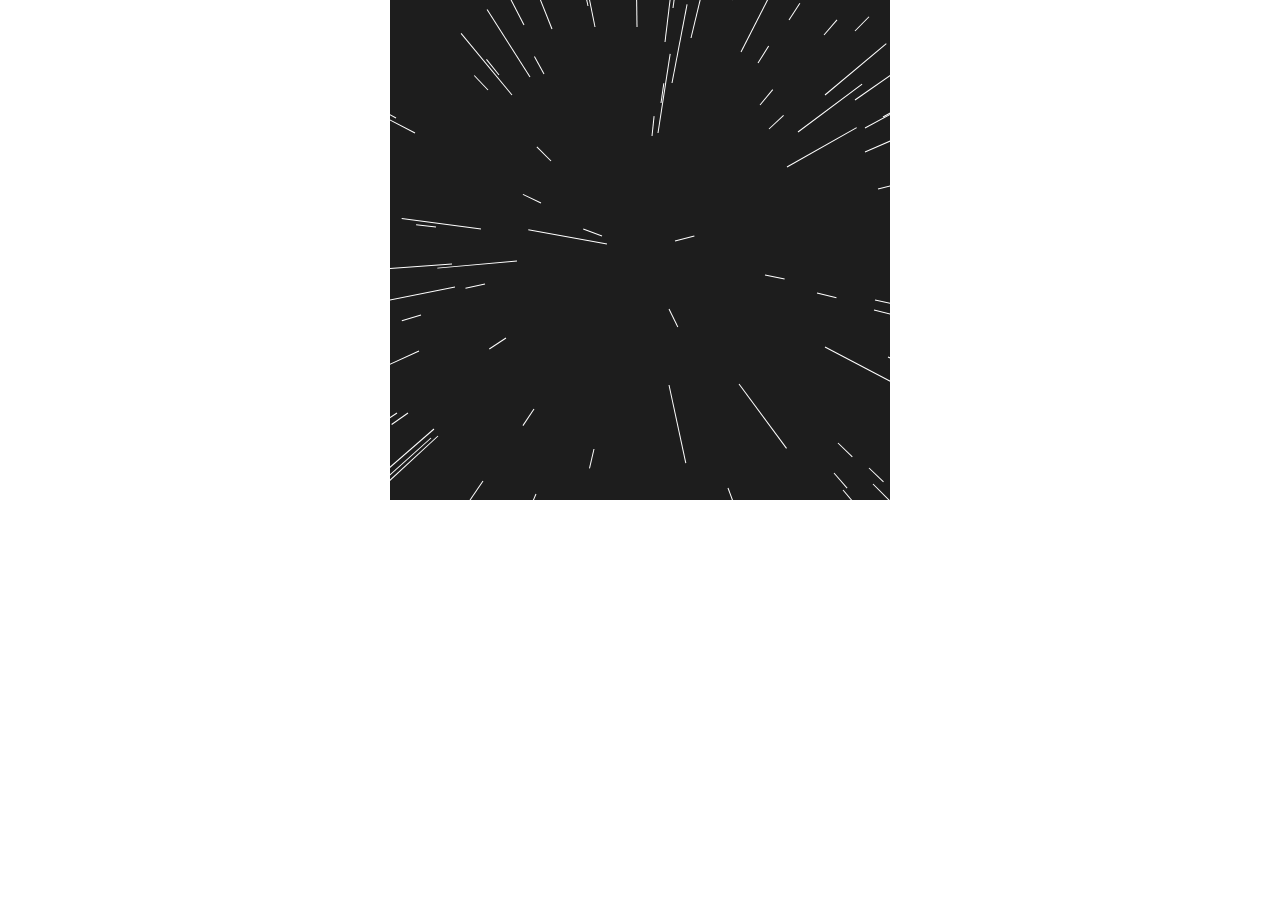
<file: 001-Starfield/index.html>
<!DOCTYPE html>
<html lang="en">

<head>
    <meta charset="UTF-8">
    <meta http-equiv="X-UA-Compatible" content="IE=edge">
    <meta name="viewport" content="width=device-width, initial-scale=1.0">
    <title>Starfield</title>
    <style>
        body {
            margin: 0;
            display: flex;
            justify-content: center;
        }

        canvas {
            background-color: #1d1d1d;
        }
    </style>
</head>

<body>
    <canvas width="500" height="500"></canvas>
    <script src=" main.js"></script>
</body>

</html>
</file>
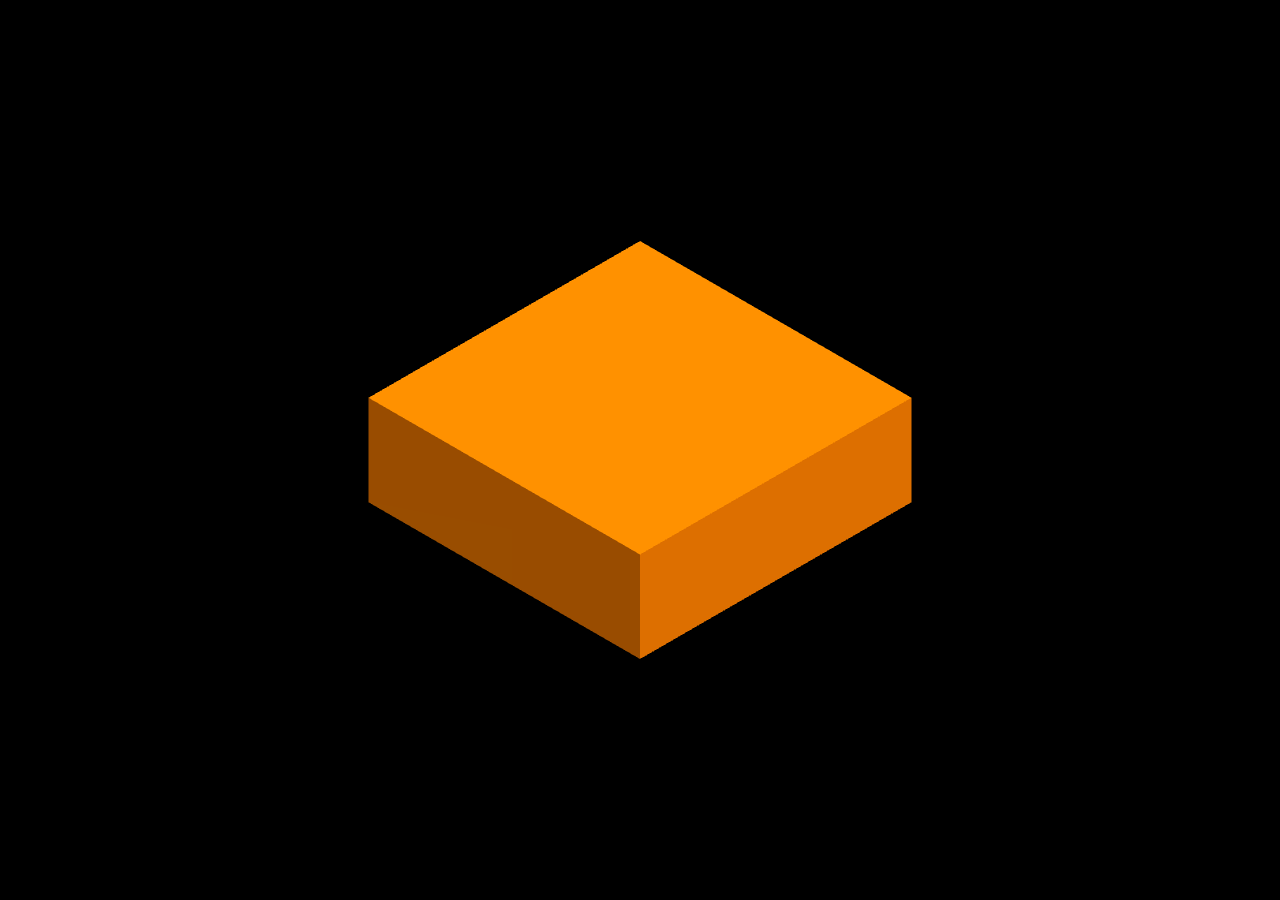
<file: 001.5-3d-falling-game/index.html>
<!DOCTYPE html>
<html>

<head>
    <meta charset="utf-8">
    <title>3d stack game</title>
    <style>
        body {
            margin: 0;
        }
    </style>
</head>

<body>
    <script src="js/cannon.js"></script>
    <script src="js/three.js"></script>
    <script src="js/main.js"></script>
</body>

</html>
</file>
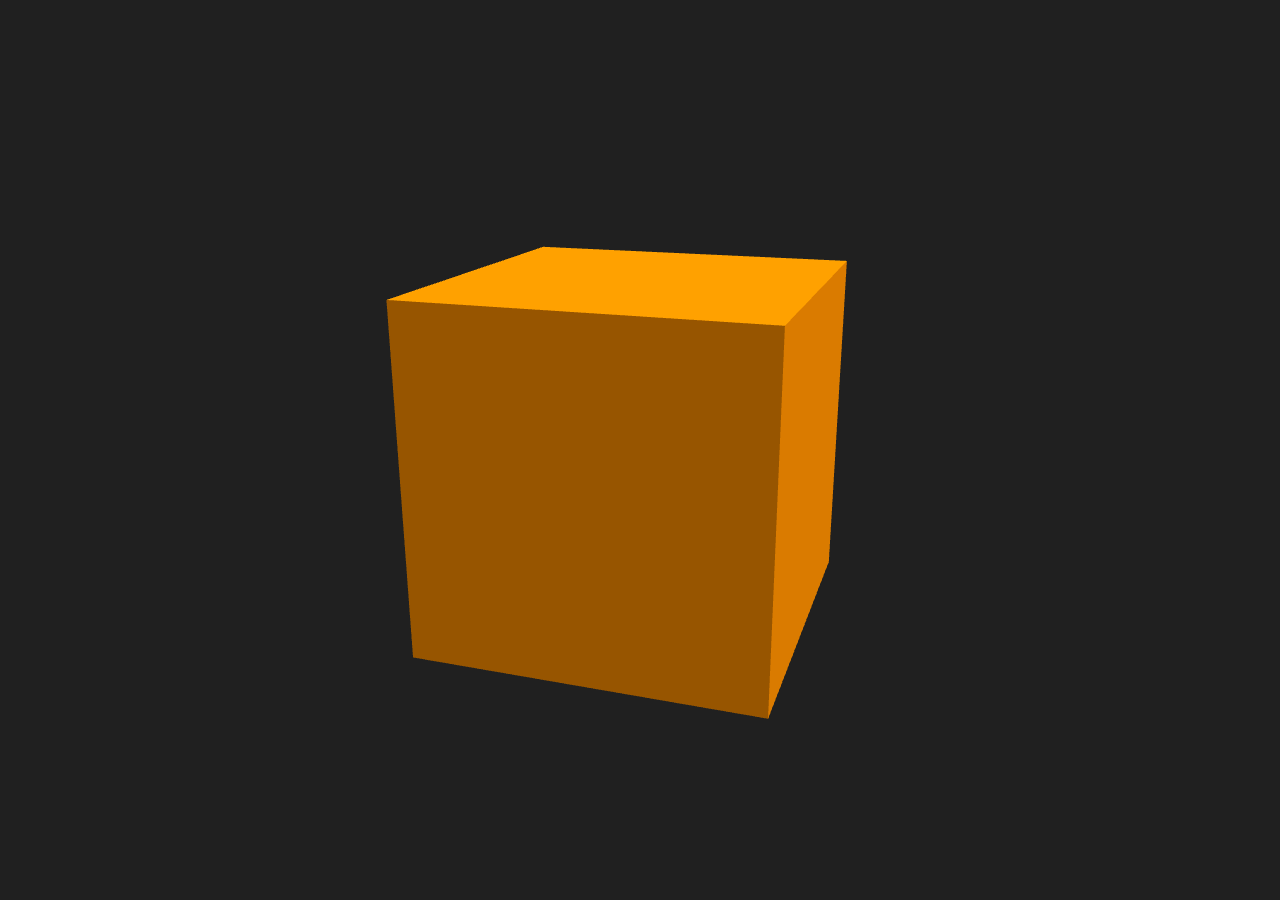
<file: 002-merger-sponge-fractal/index.html>
<!DOCTYPE html>
<html lang="en">

<head>
    <meta charset="UTF-8">
    <meta http-equiv="X-UA-Compatible" content="IE=edge">
    <meta name="viewport" content="width=device-width, initial-scale=1.0">
    <title>merger sponge fractal</title>
    <style>
        body {
            margin: 0;
        }
    </style>
</head>

<body>
    <script src="js/three.js"></script>
    <script src="js/box.js"></script>
    <script src="js/main.js"></script>
</body>

</html>
</file>
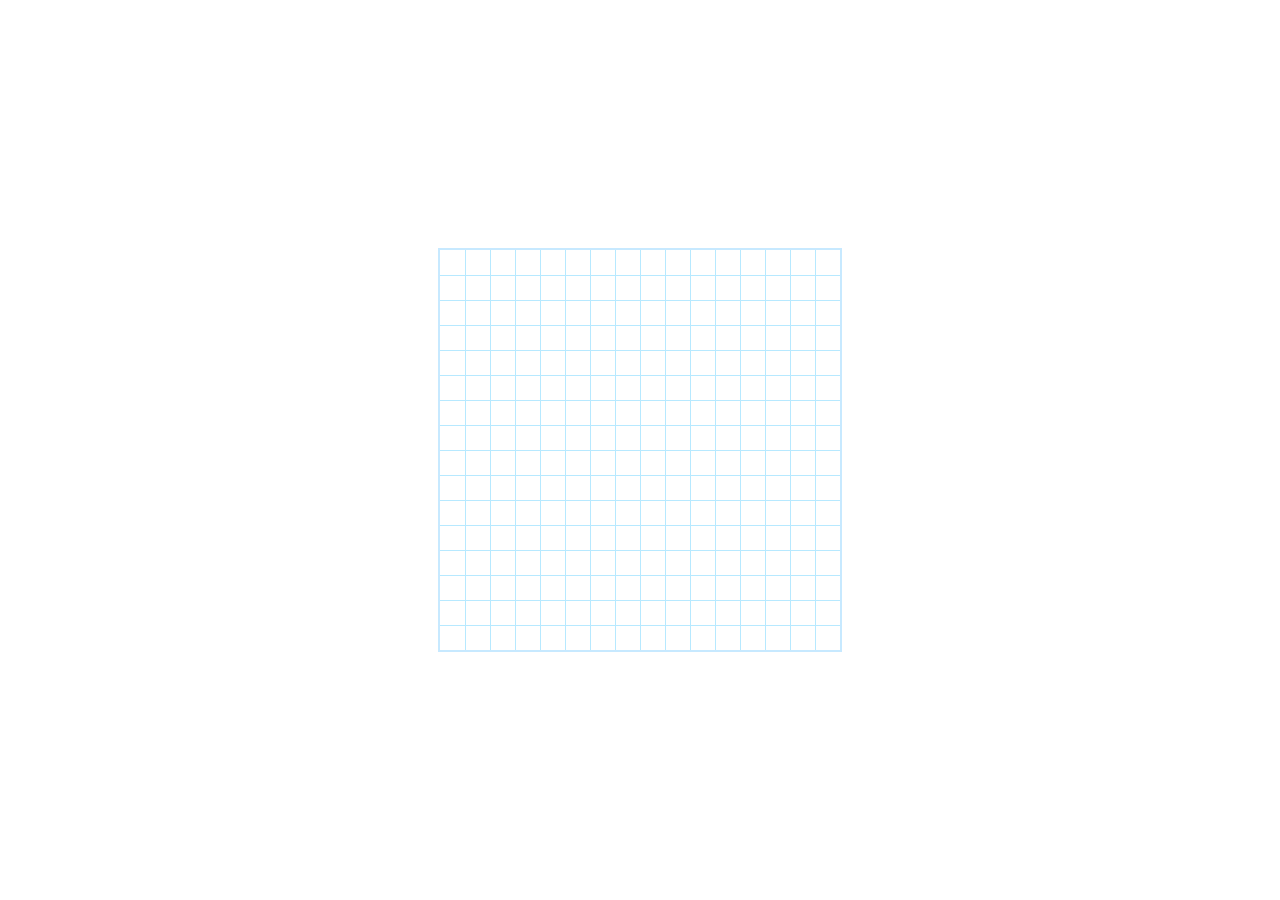
<file: 003-snake/index.html>
<!DOCTYPE html>
<html lang="en">

<head>
    <meta charset="UTF-8">
    <meta http-equiv="X-UA-Compatible" content="IE=edge">
    <meta name="viewport" content="width=device-width, initial-scale=1">
    <title>Snake</title>
    <link rel="stylesheet" href="style.css">
</head>

<body>
    <canvas id="canvas"></canvas>

    <script src="js/controls.js"></script>
    <script src="js/snake.js"></script>
    <script src="js/grid.js"></script>
    <script src="js/main.js"></script>
</body>

</html>
</file>
<file: 003-snake/style.css>
body {
    margin: 0;
    background: #ffffff;
    display: flex;
    justify-content: center;
    align-items: center;
    height: 100vh;
}

#canvas {
    border: 2px solid #c7e9ff;
    background: #ffffff;
}
</file>
